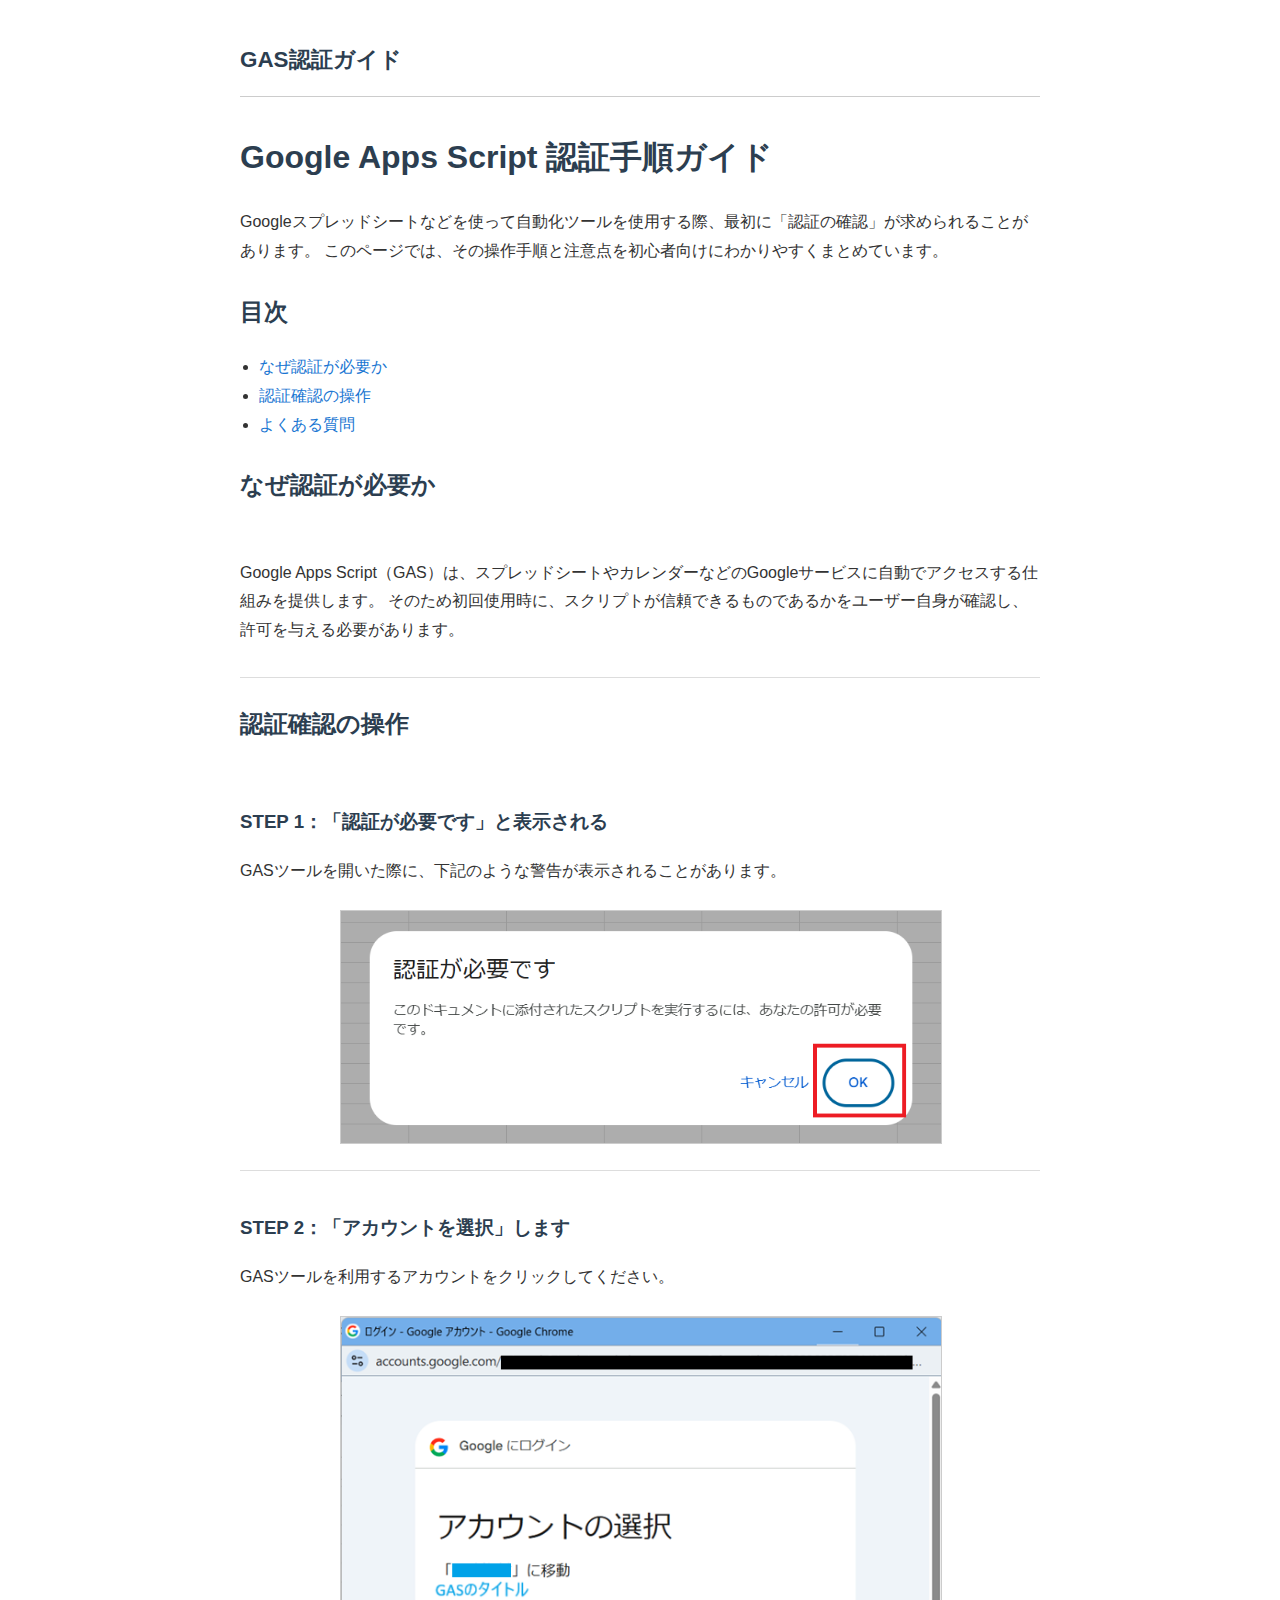
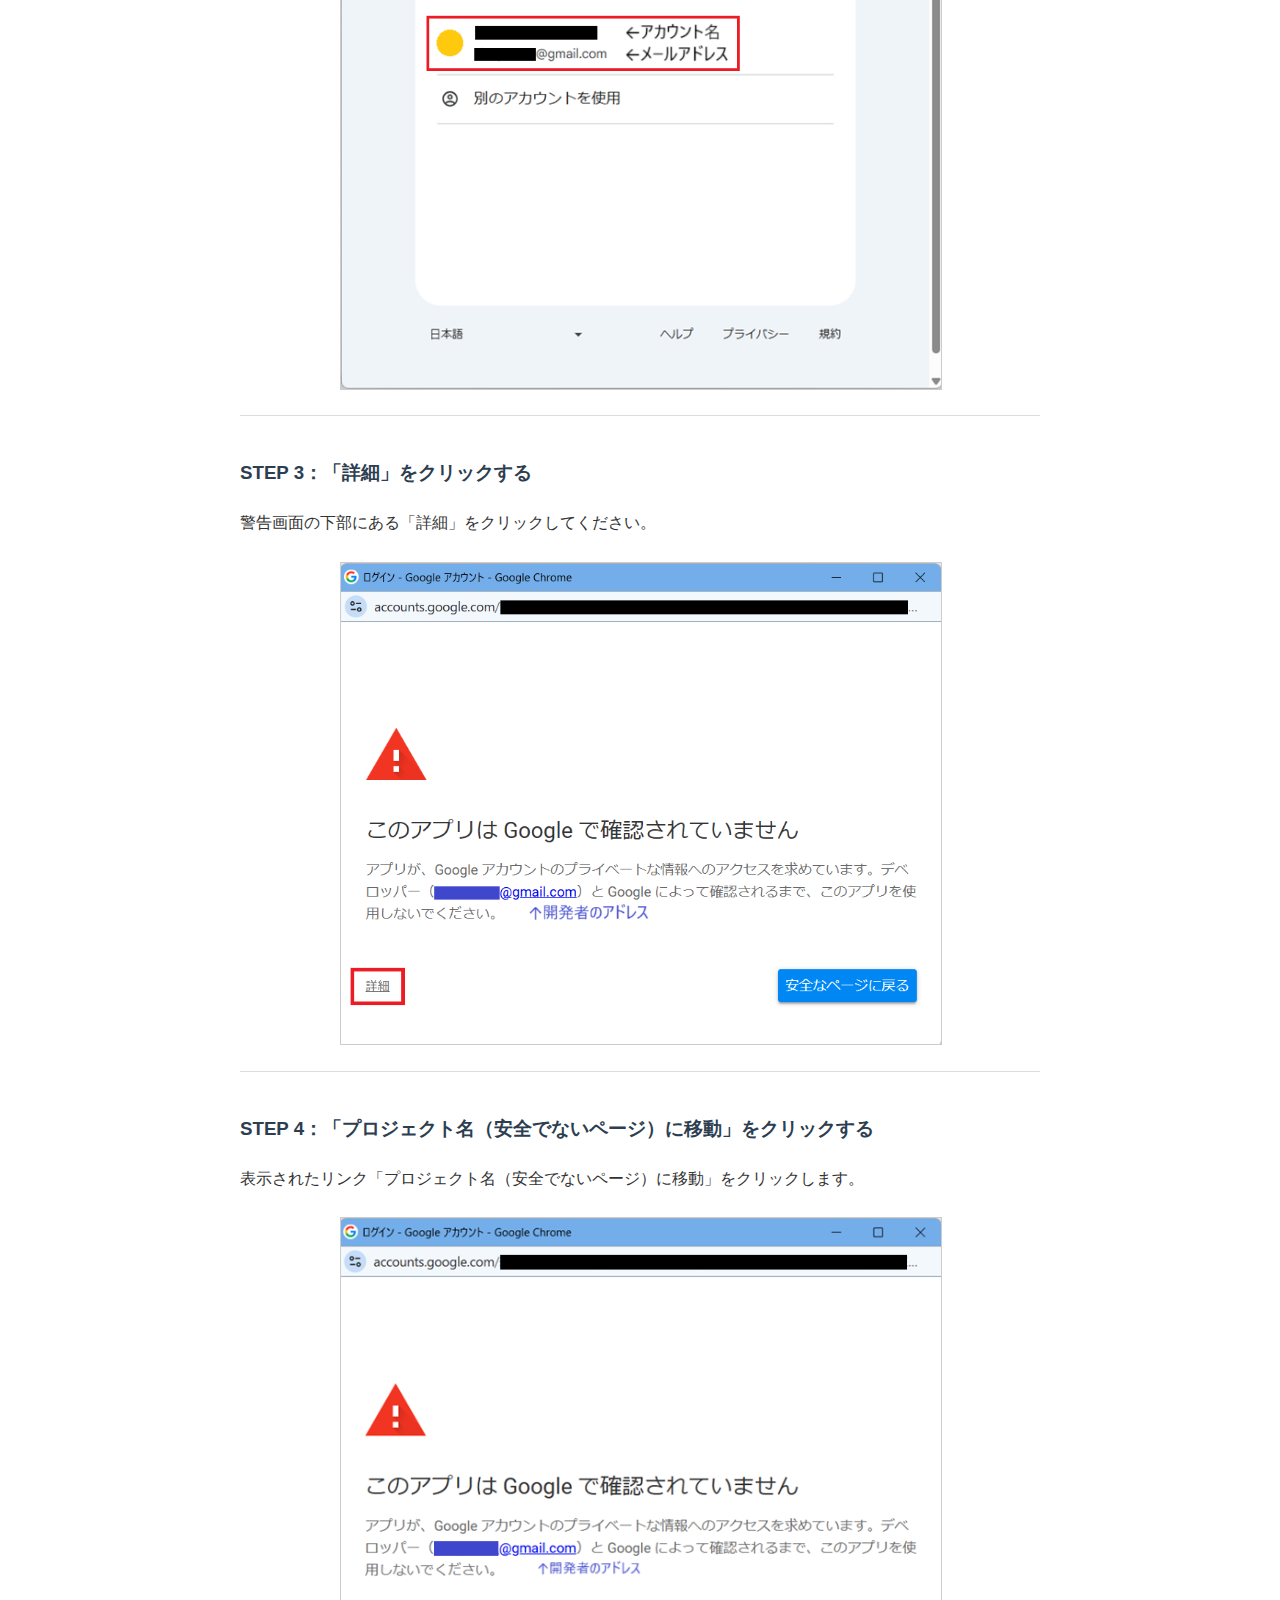
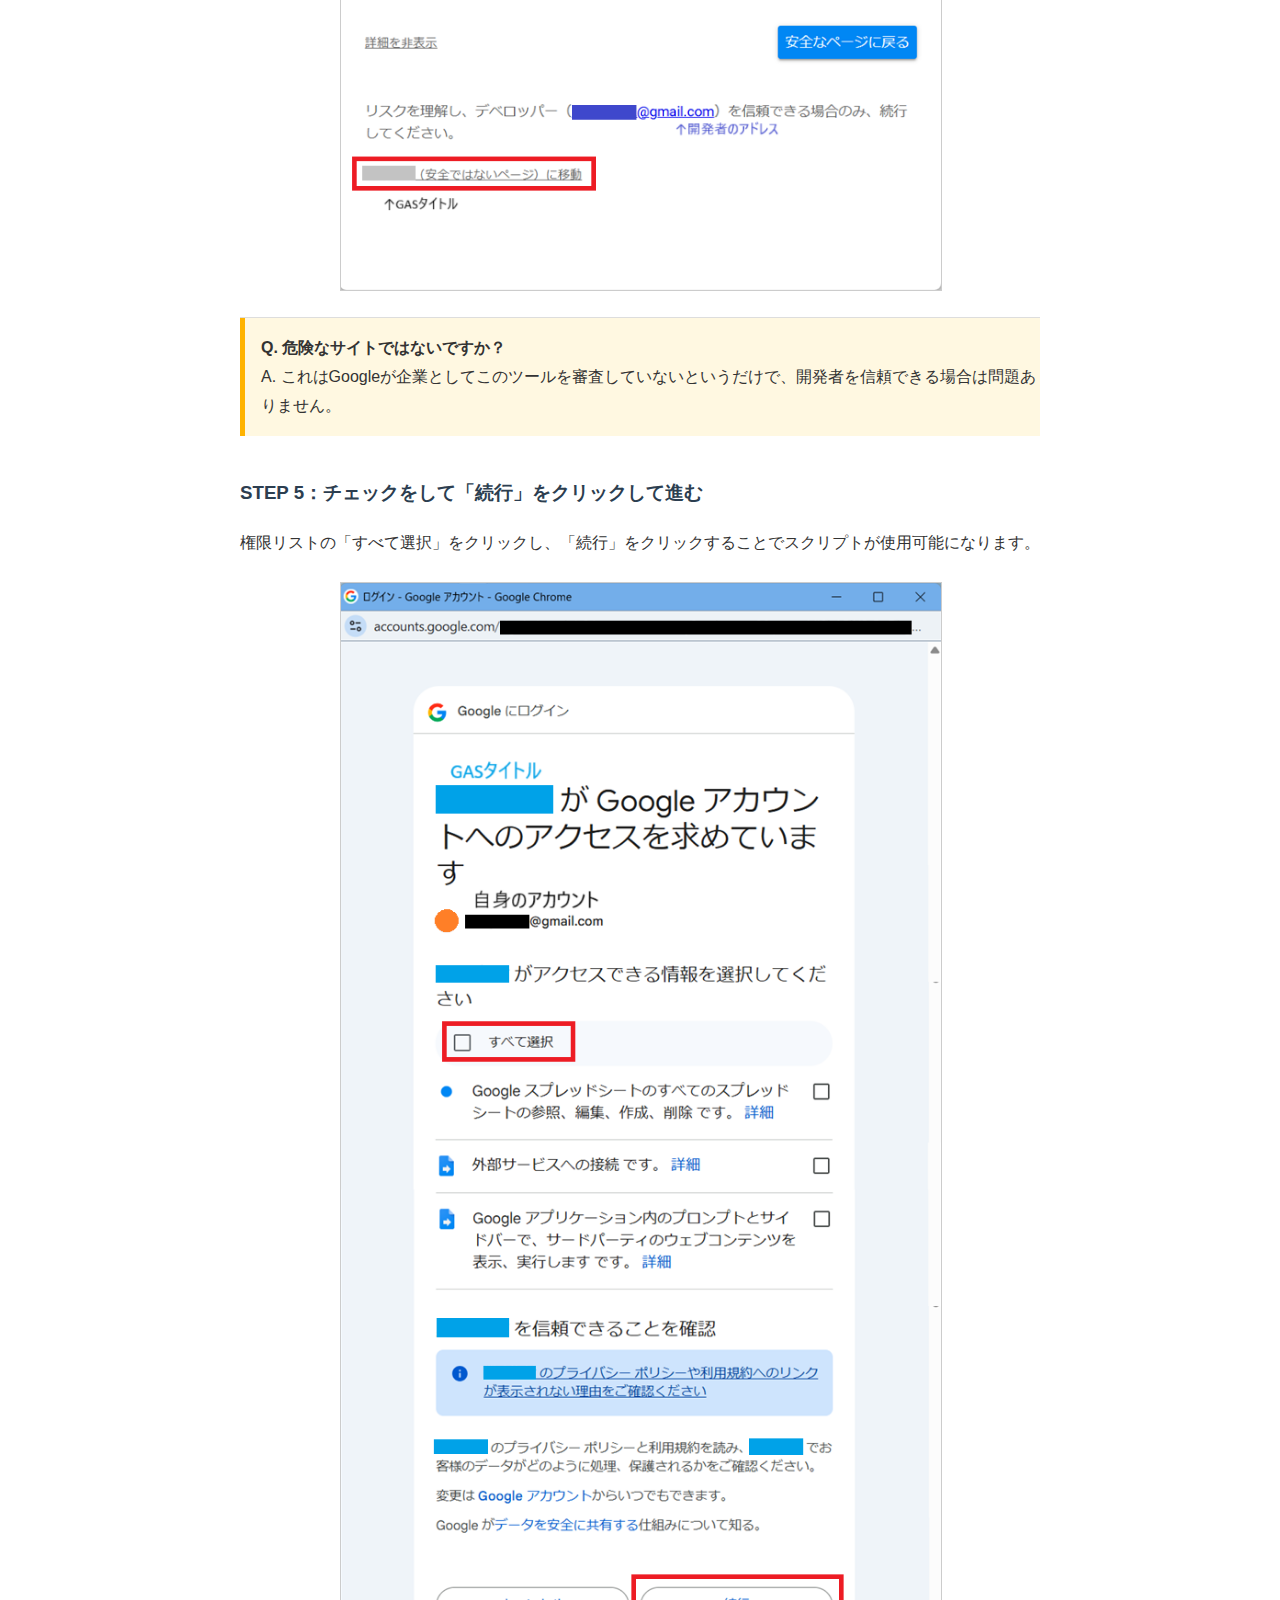
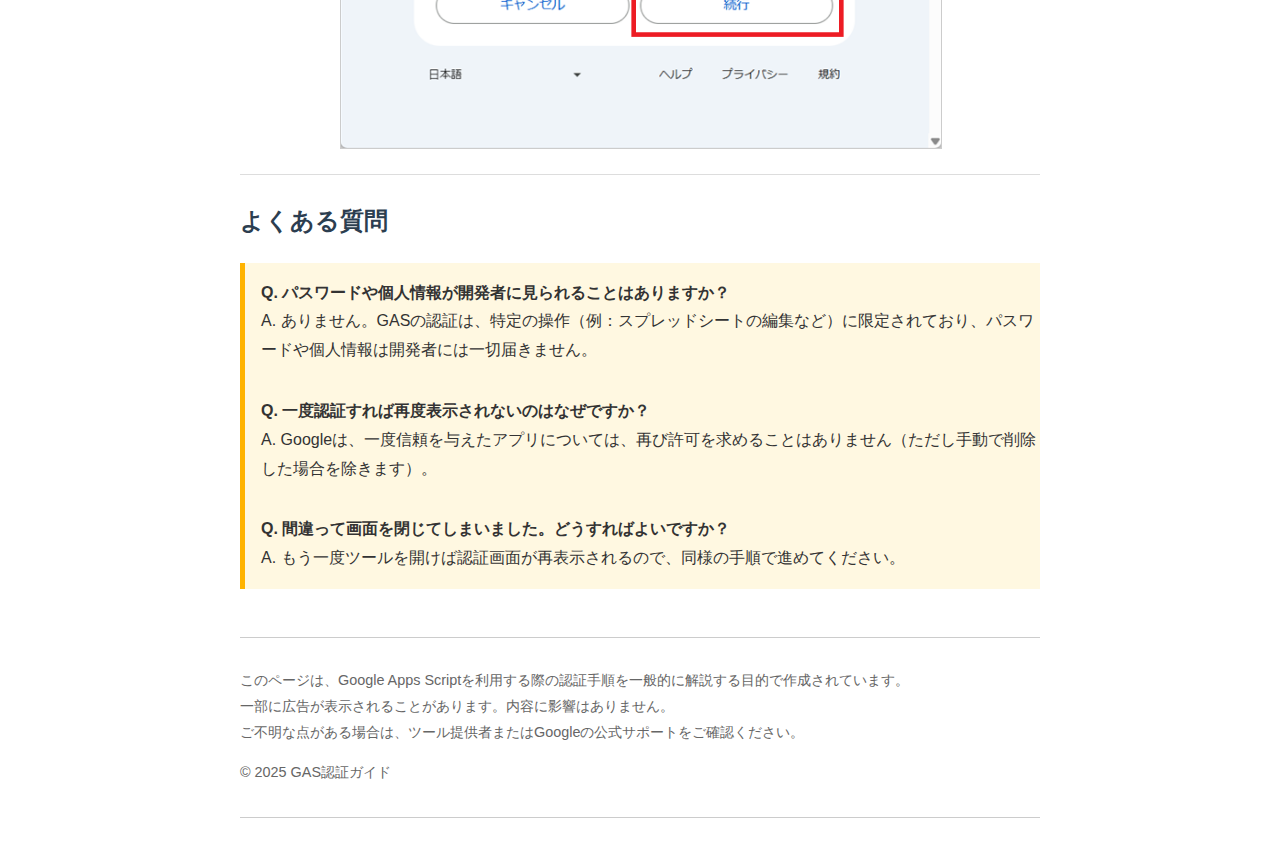
<file: index.html>
<!DOCTYPE html>
<html lang="ja">

<head>
  <meta charset="UTF-8">
  <title>Google Apps Scriptの認証手順ガイド｜初心者向け</title>
  <meta name="viewport" content="width=device-width, initial-scale=1">
  <meta name="description" content="Google Apps Script（GAS）の認証手順を初心者にもわかりやすく解説。スプレッドシートや自動化ツールを使用する際の認証エラー対処方法。">
  <meta name="keywords" content="Google Apps Script, GAS, 認証, 初心者, 確認されていません, ツール, スプレッドシート">
  <link rel="canonical" href="https://yourdomain.example.com/gas-auth-guide.html">
  <!-- 広告コードはここに挿入 -->

  <link rel="stylesheet" href="style.css">
</head>

<body>

  <header>
    <div class="header-inner">
      <div class="site-title">GAS認証ガイド</div>
    </div>
  </header>

  <main>
    <h1>Google Apps Script 認証手順ガイド</h1>
    <p>
      Googleスプレッドシートなどを使って自動化ツールを使用する際、最初に「認証の確認」が求められることがあります。
      このページでは、その操作手順と注意点を初心者向けにわかりやすくまとめています。
    </p>

    <h2 id="toc">目次</h2>
    <nav class="toc">
      <ul>
        <li><a href="#why-auth">なぜ認証が必要か</a></li>
        <li><a href="#auth-steps">認証確認の操作</a></li>
        <li><a href="#faq">よくある質問</a></li>
      </ul>
    </nav>

    <section id="why-auth">
      <h2>なぜ認証が必要か</h2>
      <div class="step">
        <p>
          Google Apps Script（GAS）は、スプレッドシートやカレンダーなどのGoogleサービスに自動でアクセスする仕組みを提供します。
          そのため初回使用時に、スクリプトが信頼できるものであるかをユーザー自身が確認し、許可を与える必要があります。
        </p>
      </div>
    </section>

    <section id="auth-steps">
      <h2>認証確認の操作</h2>
      <div class="step">
        <h3>STEP 1：「認証が必要です」と表示される</h3>
        <p>GASツールを開いた際に、下記のような警告が表示されることがあります。</p>
        <div class="guide-img-content">
          <img src="img/auth-required01.png" alt="認証が必要です画面" class="guide-img">
        </div>
      </div>

      <div class="step">
        <h3>STEP 2：「アカウントを選択」します</h3>
        <p>GASツールを利用するアカウントをクリックしてください。</p>
        <div class="guide-img-content">
          <img src="img/accoun-select02.png" alt="アカウントを選択画面" class="guide-img">
        </div>
      </div>

      <div class="step">
        <h3>STEP 3：「詳細」をクリックする</h3>
        <p>警告画面の下部にある「詳細」をクリックしてください。</p>
        <div class="guide-img-content">
          <img src="img/safety-confirm03.png" alt="詳細リンクをクリックする画面" class="guide-img">
        </div>
      </div>

      <div class="step">
        <h3>STEP 4：「プロジェクト名（安全でないページ）に移動」をクリックする</h3>
        <p>表示されたリンク「プロジェクト名（安全でないページ）に移動」をクリックします。</p>
        <div class="guide-img-content">
          <img src="img/safety-confirm-datile02.png" alt="プロジェクトに移動リンクを押す画面" class="guide-img">
        </div>
      </div>

      <div class="faq">
        <strong>Q. 危険なサイトではないですか？</strong><br>
        A. これはGoogleが企業としてこのツールを審査していないというだけで、開発者を信頼できる場合は問題ありません。
      </div>

      <div class="step">
        <h3>STEP 5：チェックをして「続行」をクリックして進む</h3>
        <p>権限リストの「すべて選択」をクリックし、「続行」をクリックすることでスクリプトが使用可能になります。</p>
        <div class="guide-img-content">
          <img src="img/account-access02.png" alt="続行をクリックする画面" class="guide-img">
        </div>
      </div>
    </section>

    <section id="faq">
      <h2>よくある質問</h2>
      <div class="faq">
        <strong>Q. パスワードや個人情報が開発者に見られることはありますか？</strong><br>
        A. ありません。GASの認証は、特定の操作（例：スプレッドシートの編集など）に限定されており、パスワードや個人情報は開発者には一切届きません。
      </div>
      <div class="faq">
        <strong>Q. 一度認証すれば再度表示されないのはなぜですか？</strong><br>
        A. Googleは、一度信頼を与えたアプリについては、再び許可を求めることはありません（ただし手動で削除した場合を除きます）。
      </div>
      <div class="faq">
        <strong>Q. 間違って画面を閉じてしまいました。どうすればよいですか？</strong><br>
        A. もう一度ツールを開けば認証画面が再表示されるので、同様の手順で進めてください。
      </div>
    </section>
  </main>

  <footer>
    <div>
      <p>
        このページは、Google Apps Scriptを利用する際の認証手順を一般的に解説する目的で作成されています。<br>
        一部に広告が表示されることがあります。内容に影響はありません。<br>
        ご不明な点がある場合は、ツール提供者またはGoogleの公式サポートをご確認ください。
      </p>
      <p>&copy; 2025 GAS認証ガイド</p>
    </div>
  </footer>

</body>

</html>
</file>
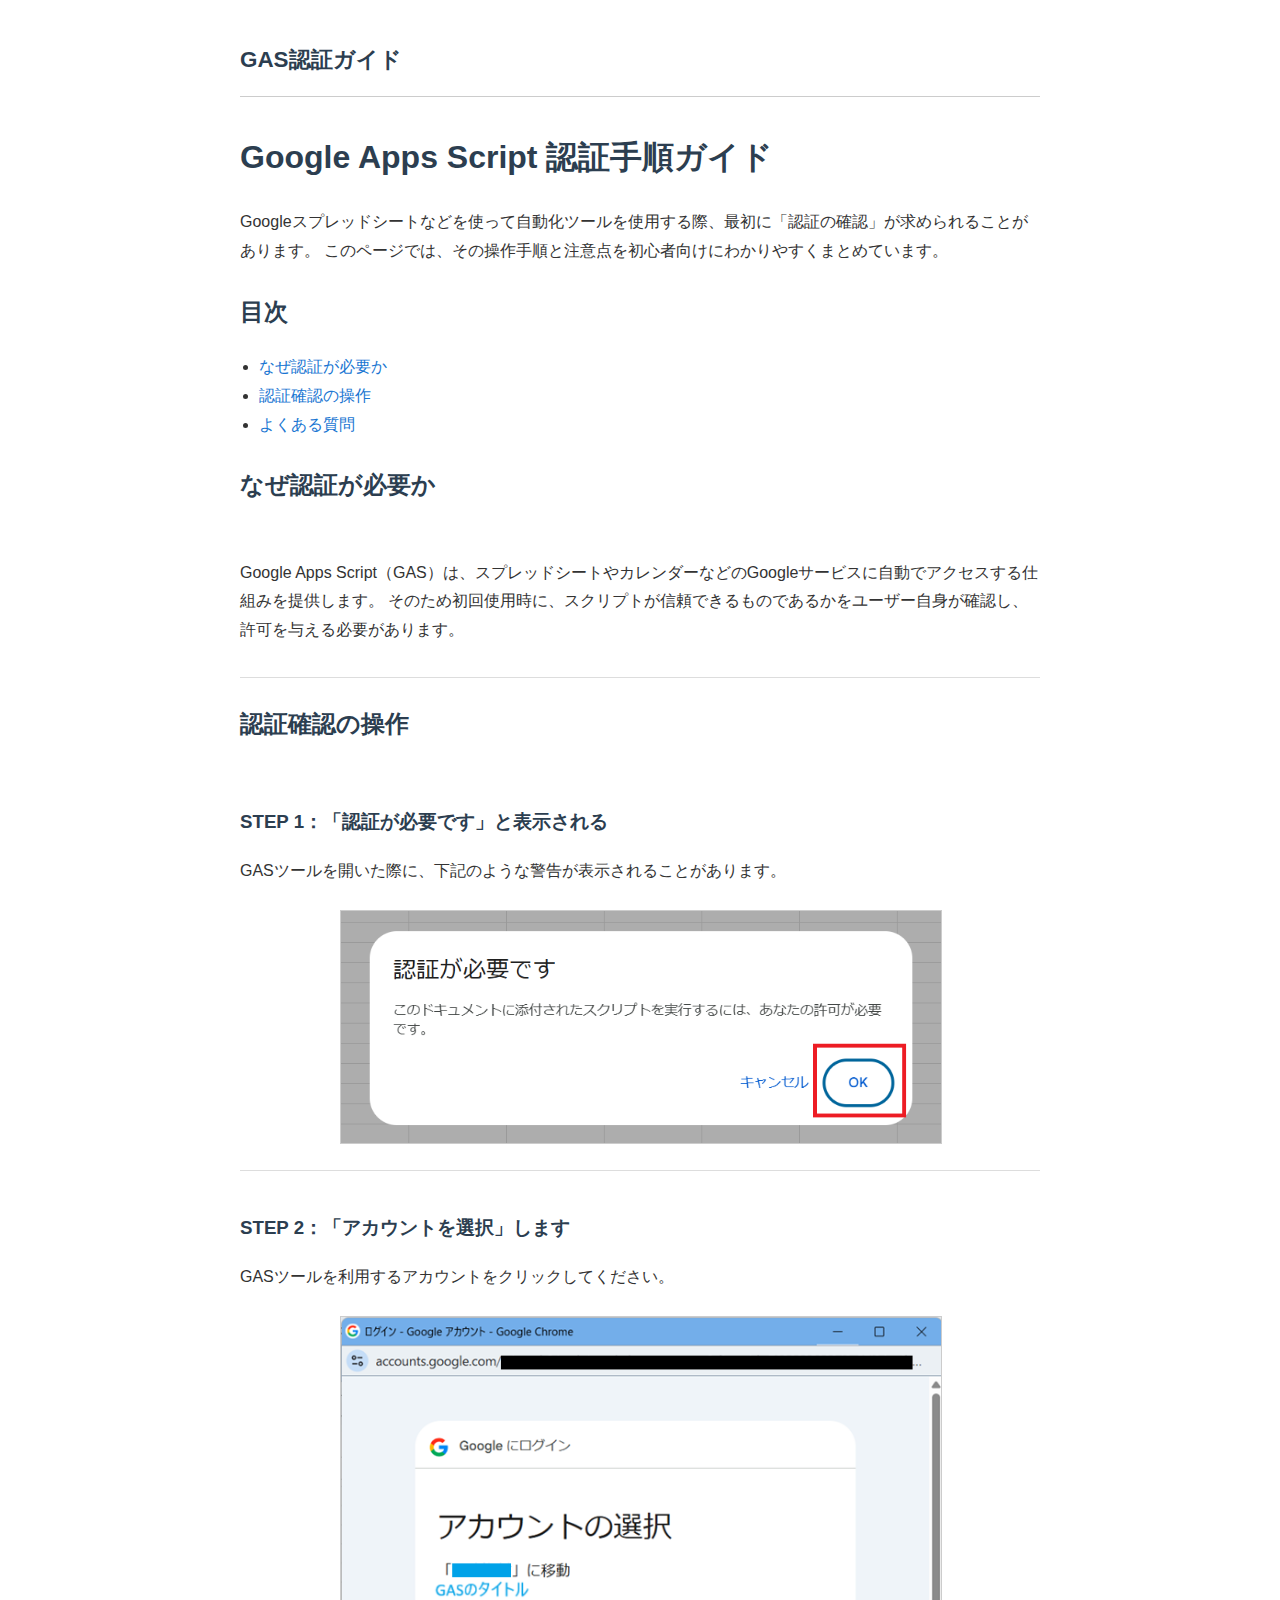
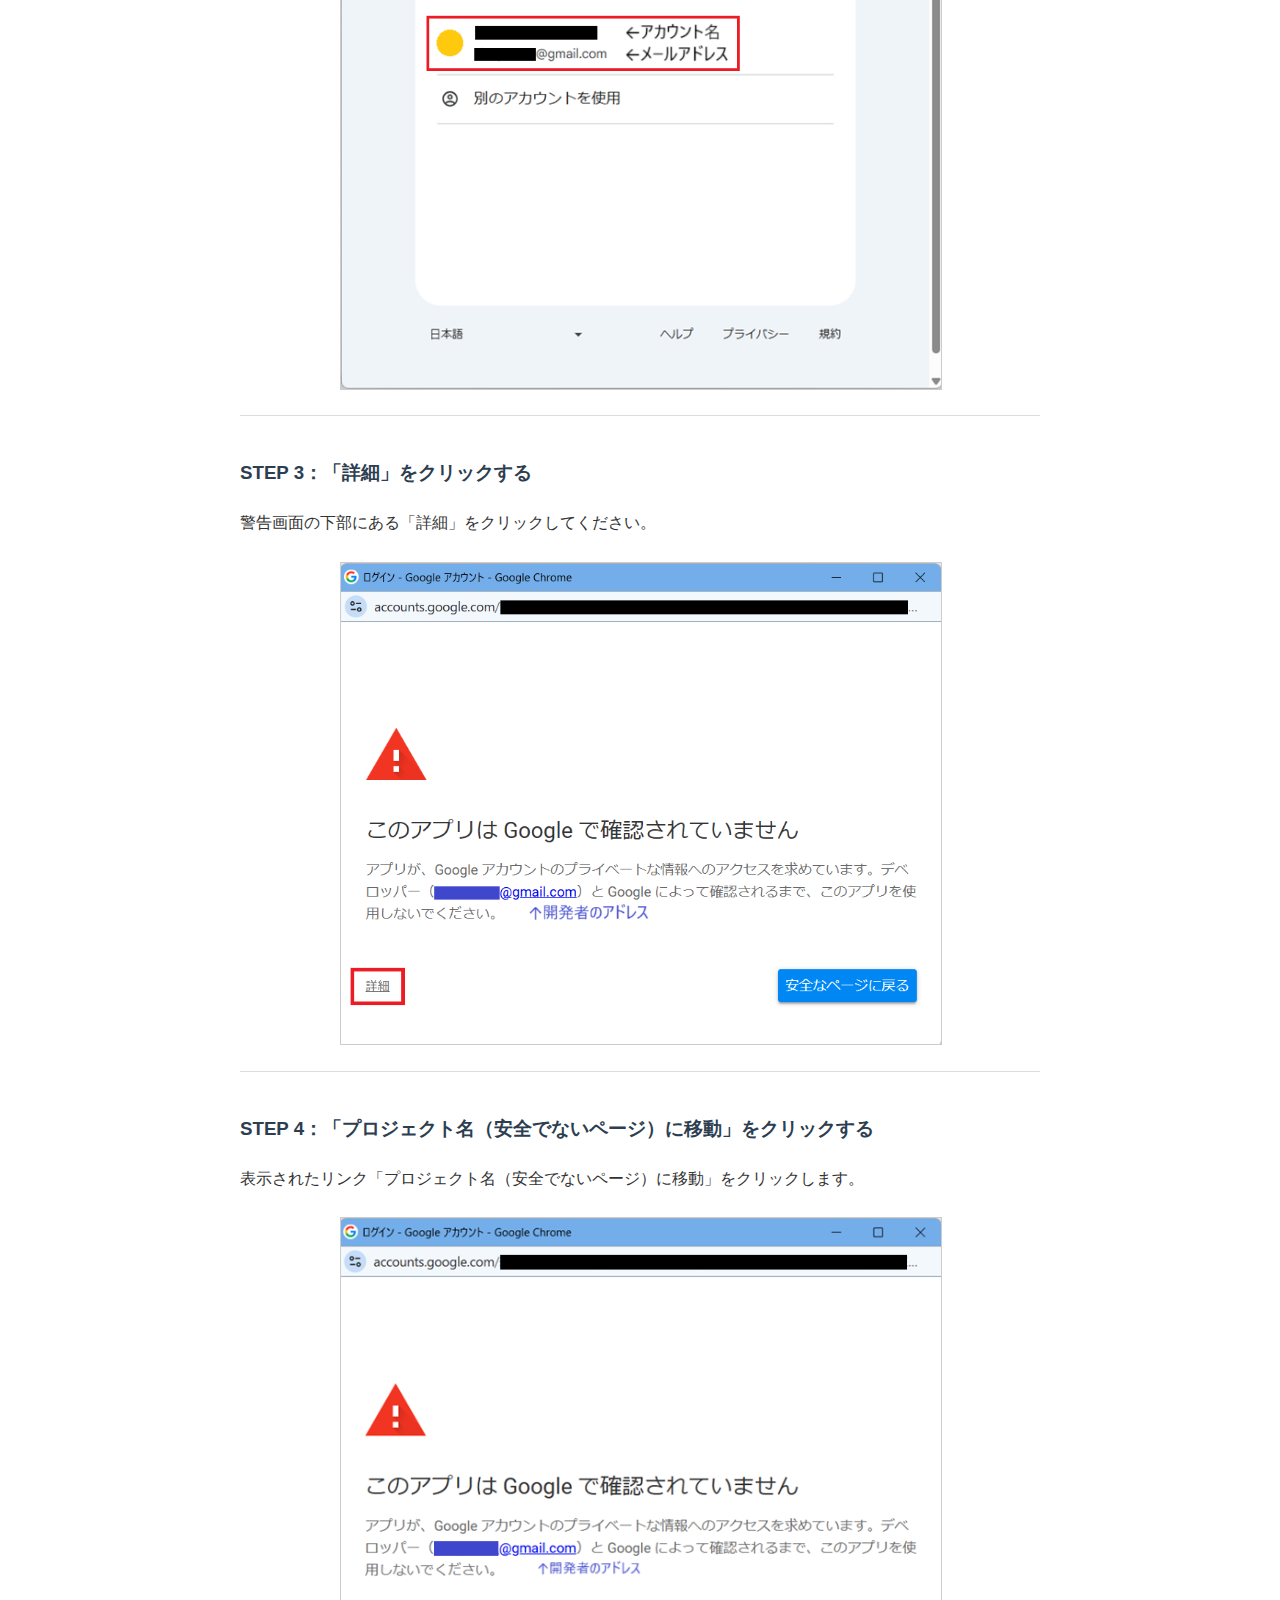
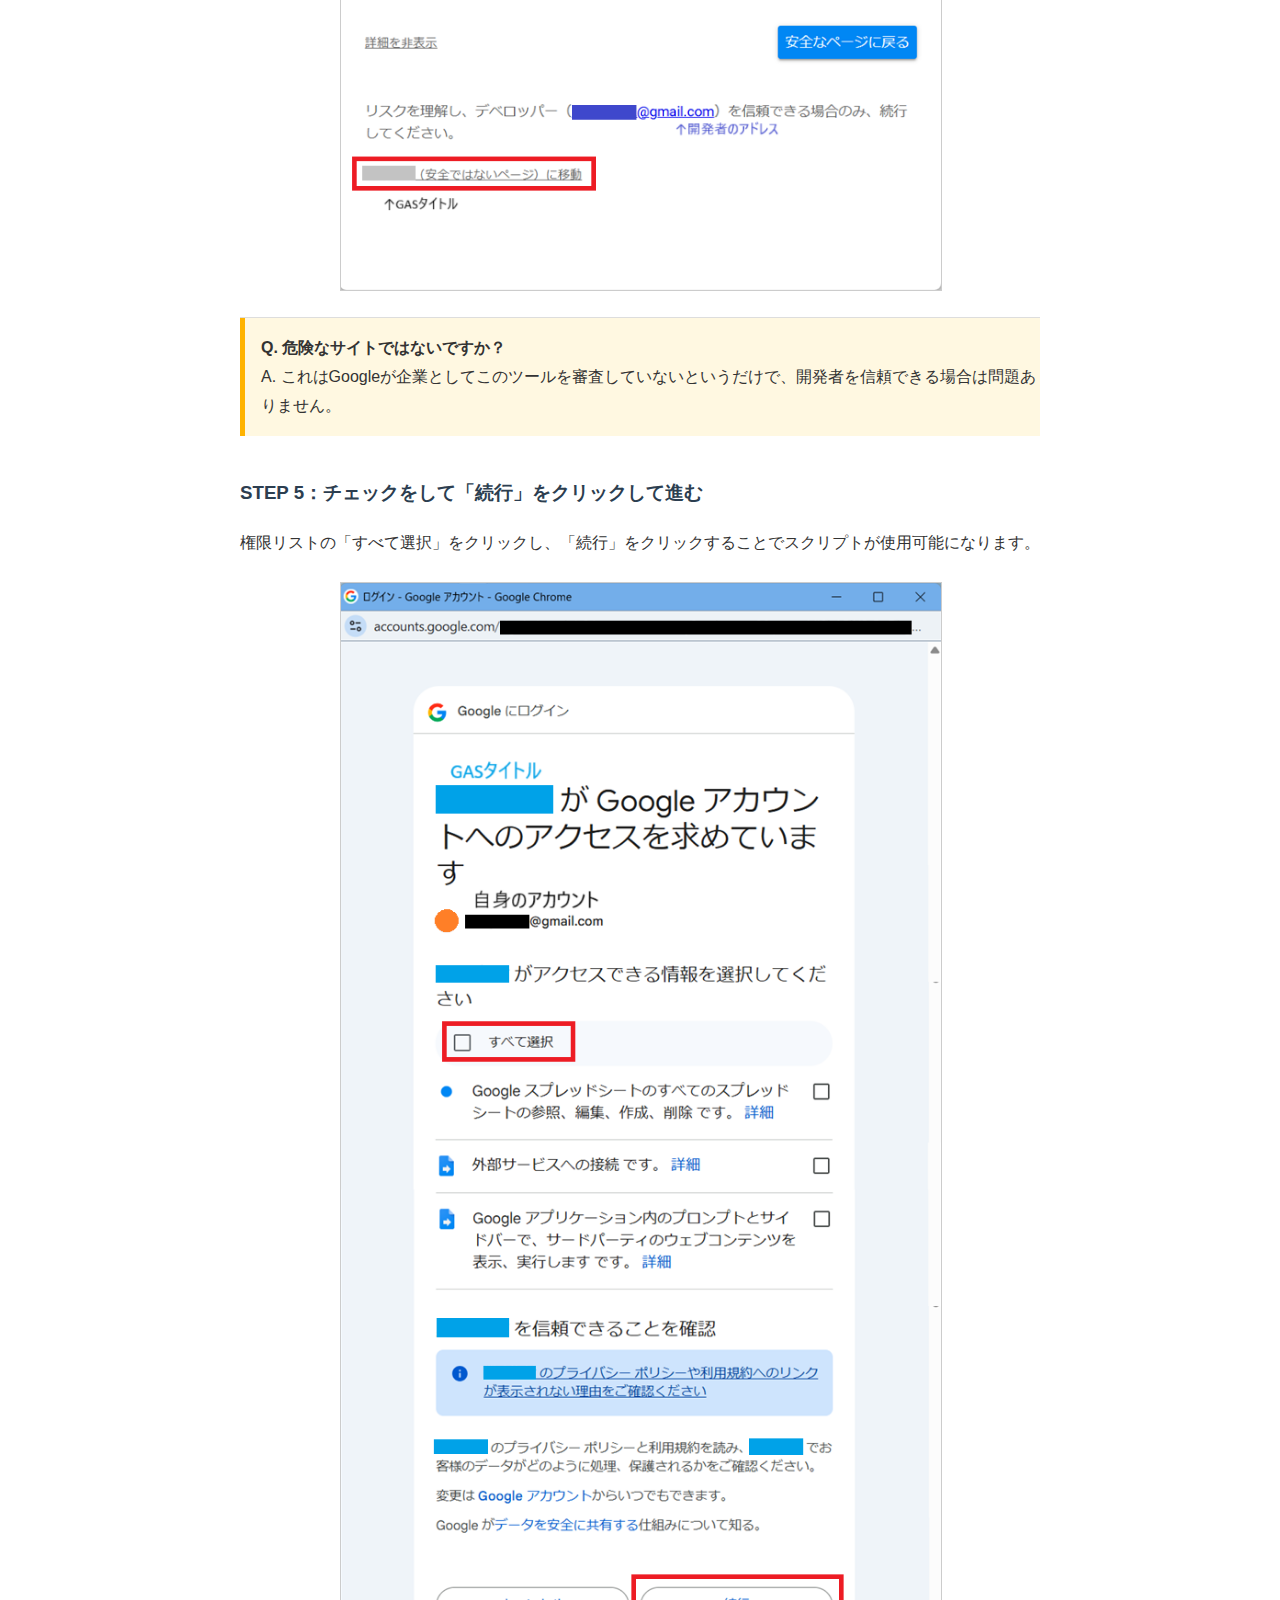
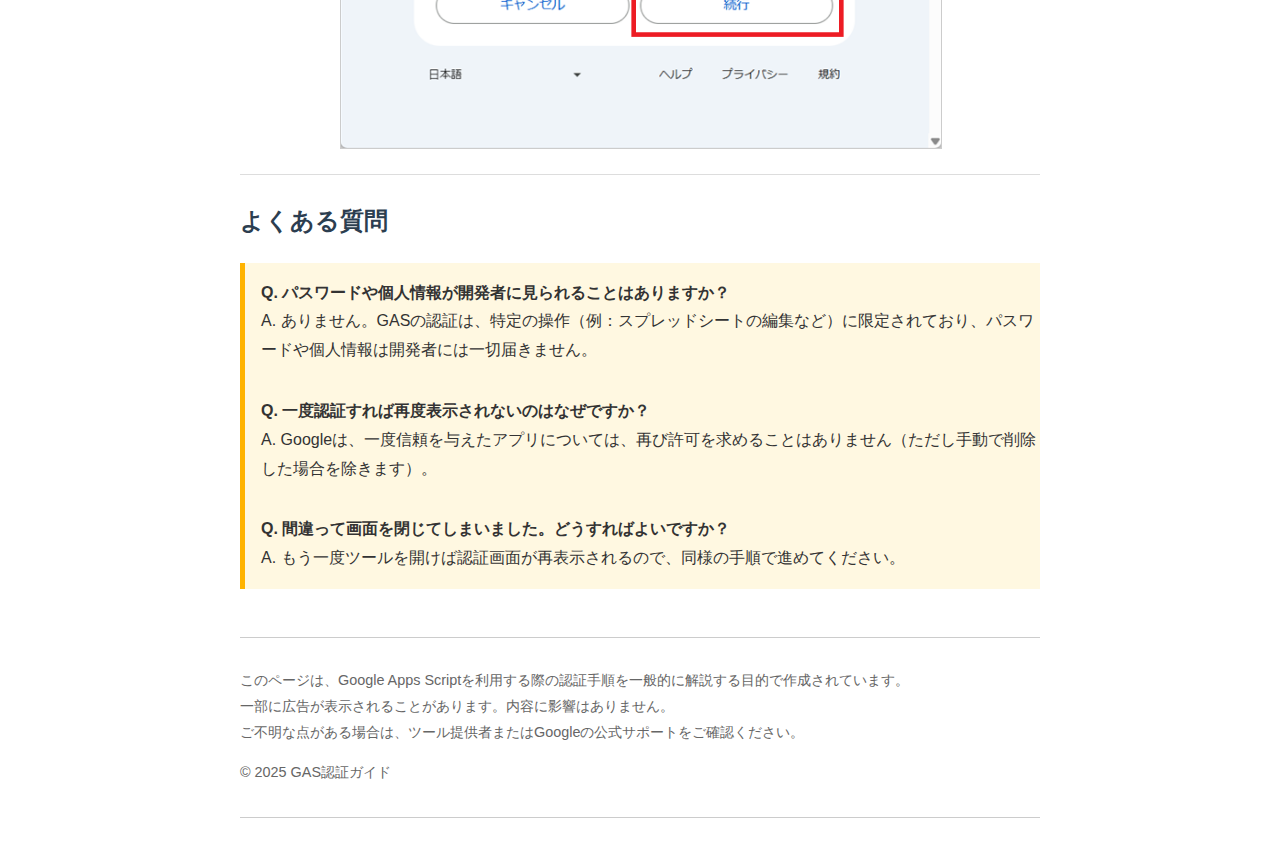
<file: auth-guide.html>
<!DOCTYPE html>
<html lang="ja">
<head>
  <meta charset="UTF-8">
  <title>Google Apps Scriptの認証手順ガイド｜初心者向け</title>
  <meta name="viewport" content="width=device-width, initial-scale=1">
  <meta name="description" content="Google Apps Script（GAS）の認証手順を初心者にもわかりやすく解説。スプレッドシートや自動化ツールを使用する際の認証エラー対処方法。">
  <meta name="keywords" content="Google Apps Script, GAS, 認証, 初心者, 確認されていません, ツール, スプレッドシート">
  <link rel="canonical" href="https://yourdomain.example.com/gas-auth-guide.html">
  <!-- 広告コードはここに挿入 -->

  <link rel="stylesheet" href="style.css">
</head>
<body>

  <header>
    <div class="header-inner">
      <div class="site-title">GAS認証ガイド</div>
    </div>
  </header>

  <main>
    <h1>Google Apps Script 認証手順ガイド</h1>
    <p>
      Googleスプレッドシートなどを使って自動化ツールを使用する際、最初に「認証の確認」が求められることがあります。
      このページでは、その操作手順と注意点を初心者向けにわかりやすくまとめています。
    </p>

    <h2 id="toc">目次</h2>
    <nav class="toc">
      <ul>
        <li><a href="#why-auth">なぜ認証が必要か</a></li>
        <li><a href="#auth-steps">認証確認の操作</a></li>
        <li><a href="#faq">よくある質問</a></li>
      </ul>
    </nav>

    <section id="why-auth">
      <h2>なぜ認証が必要か</h2>
      <div class="step">
        <p>
          Google Apps Script（GAS）は、スプレッドシートやカレンダーなどのGoogleサービスに自動でアクセスする仕組みを提供します。
          そのため初回使用時に、スクリプトが信頼できるものであるかをユーザー自身が確認し、許可を与える必要があります。
        </p>
      </div>
    </section>

    <section id="auth-steps">
      <h2>認証確認の操作</h2>

      <div class="step">
        <h3>STEP 1：「認証が必要です」と表示される</h3>
        <p>GASツールを開いた際に、下記のような警告が表示されることがあります。</p>
        <div class="guide-img-content">
            <img src="img/auth-required01.png" alt="認証が必要です画面" class="guide-img">
        </div>
      </div>

      <div class="step">
        <h3>STEP 2：「アカウントを選択」します</h3>
        <p>GASツールを利用するアカウントをクリックしてください。</p>
        <div class="guide-img-content">
            <img src="img/accoun-select02.png" alt="アカウントを選択画面" class="guide-img">            
        </div>
      </div>

      <div class="step">
        <h3>STEP 3：「詳細」をクリックする</h3>
        <p>警告画面の下部にある「詳細」をクリックしてください。</p>
        <div class="guide-img-content">
            <img src="img/safety-confirm03.png" alt="詳細リンクをクリックする画面" class="guide-img">            
        </div>
      </div>

      <div class="step">
        <h3>STEP 4：「プロジェクト名（安全でないページ）に移動」をクリックする</h3>
        <p>表示されたリンク「プロジェクト名（安全でないページ）に移動」をクリックします。</p>
        <div class="guide-img-content">
            <img src="img/safety-confirm-datile02.png" alt="プロジェクトに移動リンクを押す画面" class="guide-img">            
        </div>
      </div>

      <div class="faq">
        <strong>Q. 危険なサイトではないですか？</strong><br>
        A. これはGoogleが企業としてこのツールを審査していないというだけで、開発者を信頼できる場合は問題ありません。
      </div>

      <div class="step">
        <h3>STEP 5：チェックをして「続行」をクリックして進む</h3>
        <p>権限リストの「すべて選択」をクリックし、「続行」をクリックすることでスクリプトが使用可能になります。</p>
        <div class="guide-img-content">
            <img src="img/account-access02.png" alt="続行をクリックする画面" class="guide-img">            
        </div>
      </div>
    </section>

    <section id="faq">
      <h2>よくある質問</h2>

      <div class="faq">
        <strong>Q. パスワードや個人情報が開発者に見られることはありますか？</strong><br>
        A. ありません。GASの認証は、特定の操作（例：スプレッドシートの編集など）に限定されており、パスワードや個人情報は開発者には一切届きません。
      </div>

      <div class="faq">
        <strong>Q. 一度認証すれば再度表示されないのはなぜですか？</strong><br>
        A. Googleは、一度信頼を与えたアプリについては、再び許可を求めることはありません（ただし手動で削除した場合を除きます）。
      </div>

      <div class="faq">
        <strong>Q. 間違って画面を閉じてしまいました。どうすればよいですか？</strong><br>
        A. もう一度ツールを開けば認証画面が再表示されるので、同様の手順で進めてください。
      </div>
    </section>
  </main>

  <footer>
    <div>
      <p>
        このページは、Google Apps Scriptを利用する際の認証手順を一般的に解説する目的で作成されています。<br>
        一部に広告が表示されることがあります。内容に影響はありません。<br>
        ご不明な点がある場合は、ツール提供者またはGoogleの公式サポートをご確認ください。
      </p>
      <p>&copy; 2025 GAS認証ガイド</p>
    </div>
  </footer>

</body>
</html>
</file>
<file: style.css>
body {
    font-family: "Segoe UI", sans-serif;
    max-width: 800px;
    margin: auto;
    padding: 1.5rem;
    line-height: 1.8;
    background-color: #fff;
    color: #333;
  }
  header, footer {
    padding: 1rem 0;
    border-bottom: 1px solid #ccc;
  }
  header {
    margin-bottom: 2rem;
  }
  .header-inner {
    display: flex;
    justify-content: space-between;
    align-items: center;
  }
  .site-title {
    font-size: 1.4rem;
    font-weight: bold;
    color: #2c3e50;
  }
  h1, h2, h3 {
    color: #2c3e50;
    margin-top: 1.5rem;
  }
  .toc ul {
    padding-left: 1.2rem;
  }
  .toc a {
    color: #1976D2;
    text-decoration: none;
  }
  .step, .faq {
    margin: 0;
    padding: 1rem 0;
  }
  .step {
    border-bottom: 1px solid #ddd;
  }
  .guide-img-content{
      max-width: 600px;
      margin: 0 auto;
  }
  img.guide-img {
    width: 100%;
    border: 1px solid #ccc;
    margin-top: 0.5rem;
  }
  .faq {
    background: #fff8e1;
    border-left: 5px solid #ffb300;
    padding-left: 1rem;
  }
  footer {
    margin-top: 3rem;
    font-size: 0.9rem;
    color: #666;
    border-top: 1px solid #ccc;
    padding-top: 1rem;
  }
</file>
